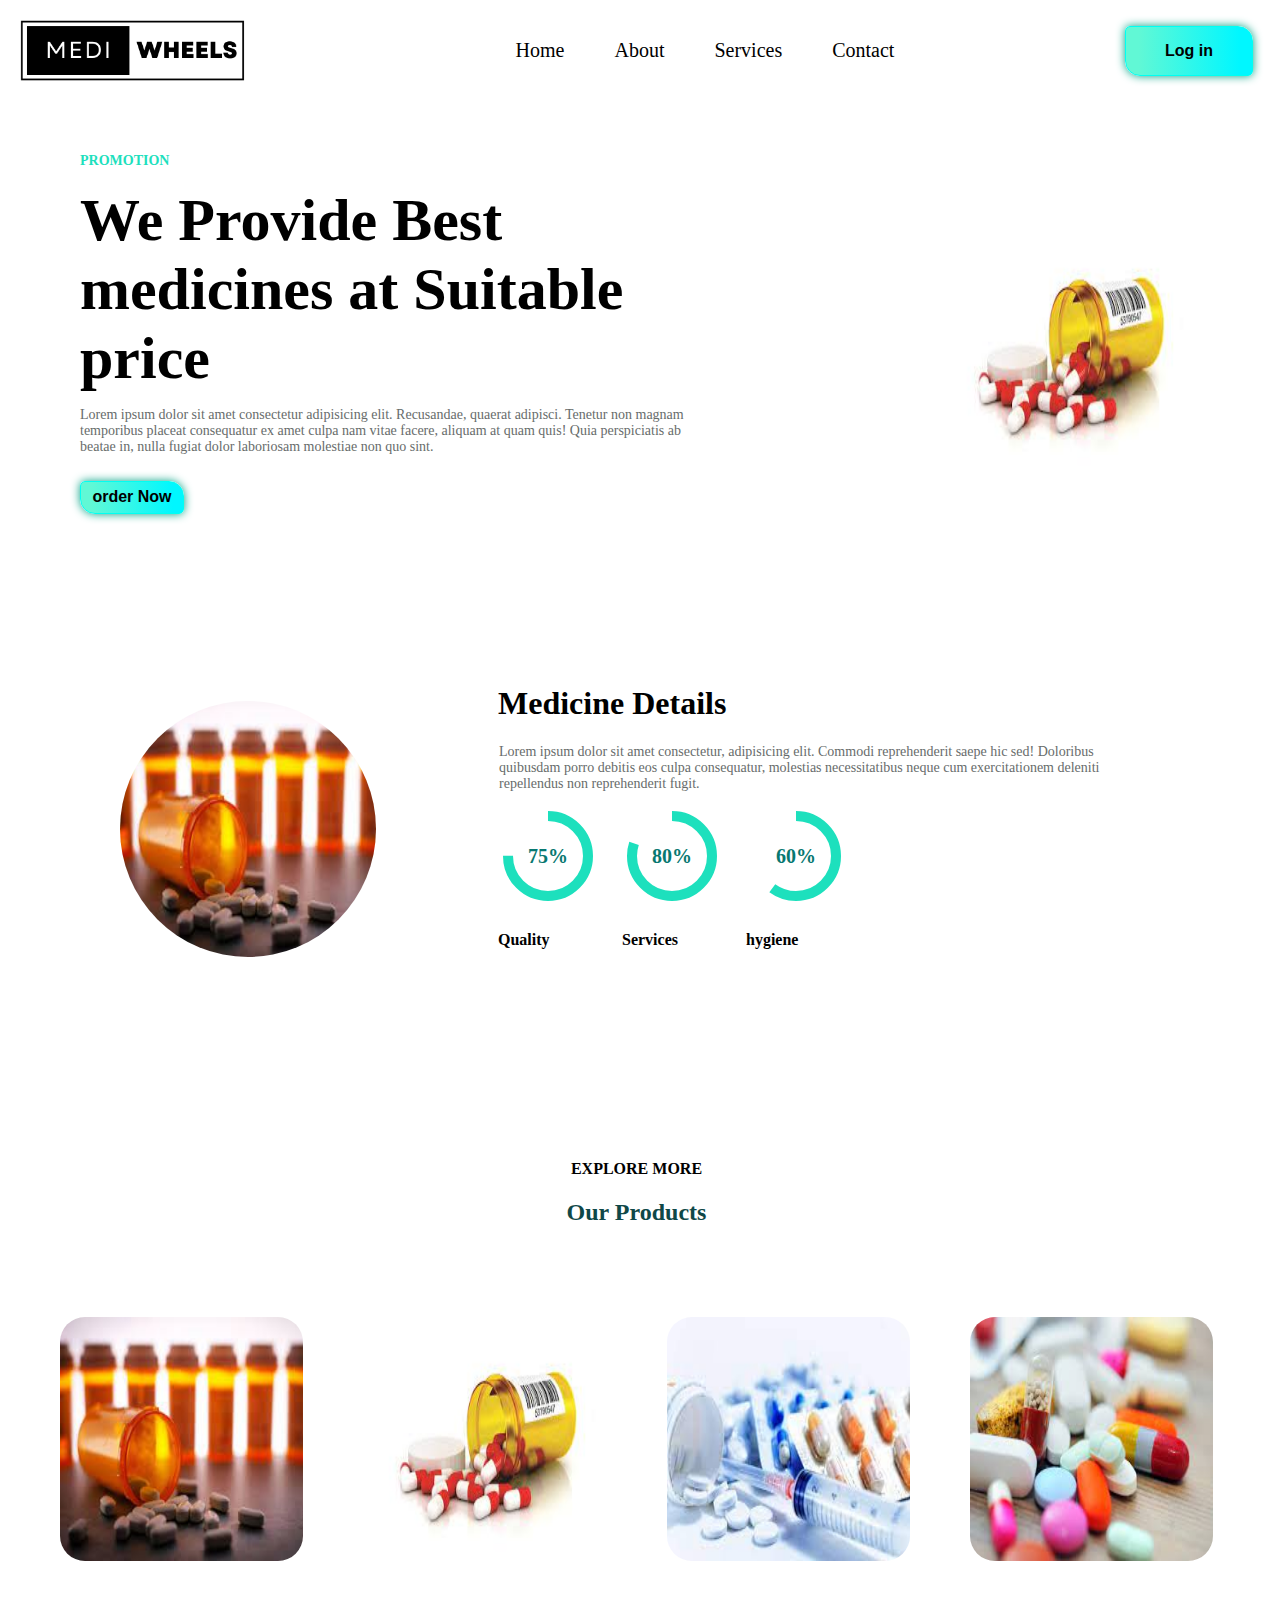
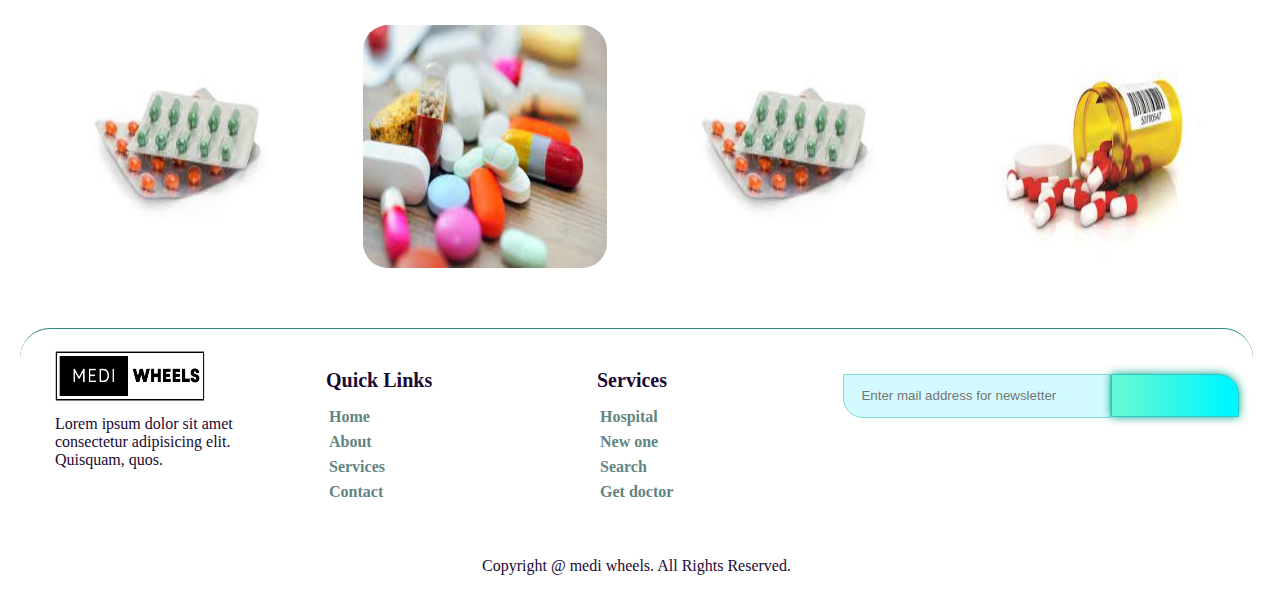
<file: order.html>
<!DOCTYPE html>
<html lang="en">

<head>
    <meta charset="UTF-8">
    <meta name="viewport" content="width=device-width, initial-scale=1.0">
    <title>medi wheels</title>
    <link rel="stylesheet" href="order.css">
    <link rel="stylesheet" href="global.css">
    <link rel="stylesheet" href="https://cdnjs.cloudflare.com/ajax/libs/font-awesome/6.5.1/css/all.min.css"
        integrity="sha512-DTOQO9RWCH3ppGqcWaEA1BIZOC6xxalwEsw9c2QQeAIftl+Vegovlnee1c9QX4TctnWMn13TZye+giMm8e2LwA=="
        crossorigin="anonymous" referrerpolicy="no-referrer" />

    <script src="order.js"></script>
</head>


<div class="navbar flex">

    <img src="medi-wheels-logo.png" alt="logo">
    <nav>
        <ul class="flex">
            <li><a href="index.html">Home</a></li>
            <li><a href="about.html">About</a></li>
            <li><a href="services.html">Services</a></li>
            <li><a href="contact.html">Contact</a></li>
        </ul>
    </nav>
    <button class="login">Log in</button>
</div>

<!--#############HERO SECTION STARTS#############-->
<main>
    <section class="hero">
        <div class="hero-left">
            <h2>PROMOTION</h2>
            <h1>We Provide Best medicines at Suitable price </h1>
            <p>Lorem ipsum dolor sit amet consectetur adipisicing elit. Recusandae, quaerat adipisci. Tenetur non
                magnam temporibus placeat consequatur ex amet culpa nam vitae facere, aliquam at quam quis! Quia
                perspiciatis ab beatae in, nulla fugiat dolor laboriosam molestiae non quo sint.</p>

            <button class="book">order Now</button>


        </div>
        <div class="hero-right">
            <img src="pills.jpeg.jpg" alt="care_hospital_img">
        </div>
    </section>
</main>


<!---------------hero part 2-------------->

<div class="below-hero">
    <div class="b_left">
        <img src="pills-2.jpeg.jpg" alt="astha hospital image">

    </div>
    <div class="b_right">
        <h1>Medicine Details</h1>
        <p>Lorem ipsum dolor sit amet consectetur, adipisicing elit. Commodi reprehenderit saepe hic sed! Doloribus
            quibusdam porro debitis eos culpa consequatur, molestias necessitatibus neque cum exercitationem
            deleniti repellendus non reprehenderit fugit.
        </p>
        <div class="circle-rating" data-percent="75">
            <svg class="circle-rating-svg">
                <circle class="circle-rating-background" cx="50%" cy="50%" r="40%"></circle>
                <circle class="circle-rating-progress" cx="50%" cy="50%" r="40%"></circle>
            </svg>
            <div class="percent">75%</div>
            <div class="Quality">
                <h4>Quality</h4>
            </div>
        </div>


        <div class="circle-rating" data-percent="80">
            <svg class="circle-rating-svg">
                <circle class="circle-rating-background" cx="50%" cy="50%" r="40%"></circle>
                <circle class="circle-rating-progress" cx="50%" cy="50%" r="40%"></circle>
            </svg>
            <div class="percent">80%</div>
            <div class="Quality">
                <h4>Services</h4>
            </div>
        </div>

        <div class="circle-rating" data-percent="60">
            <svg class="circle-rating-svg">
                <circle class="circle-rating-background" cx="50%" cy="50%" r="40%"></circle>
                <circle class="circle-rating-progress" cx="50%" cy="50%" r="40%"></circle>
            </svg>
            <div class="percent">60%</div>
            <div class="Quality">
                <h4>hygiene</h4>
            </div>
        </div>


    </div>





</div>


<!-------------------------------------FOOTER SECTION---------------------------------------------------------------->

<div class="img-galary">
    <div class="para">
        <h4>EXPLORE MORE</h4>
    </div>
    <div class="heading">
        <h2>Our Products</h2>
    </div>

    <div class="container">
        <div class="i1">
            <img src="pills-2.jpeg.jpg">
        </div>
        <div class="i2">
            <img src="pills.jpeg.jpg">

        </div>
        <div class="i3">
            <img src="injection.jpeg.jpg">
        </div>
        <div class="i4">
            <img src="tablet.jpeg.jpg">
        </div>
    </div>

    <div class="container">
        <div class="i5">
            <img src="tablet-3.jpeg.jpg">
        </div>
        <div class="i6">
            <img src="tablet.jpeg.jpg">
        </div>
        <div class="i7">
            <img src="tonic.jpeg.jpg">
        </div>
        <div class="i8">
            <img src="pills.jpeg.jpg">
        </div>
    </div>
</div>


<footer>
    <div class="footer flex">

        <div class="c-1">
            <img src="medi-wheels-logo.png" alt="">
            <p>Lorem ipsum dolor sit amet consectetur adipisicing elit. Quisquam, quos.</p>
        </div>
        <div class="c-2">
            <h2>Quick Links</h2>
            <ul>
                <li><a href="index.html">Home</a></li>
                <li><a href="about.html">About</a></li>
                <li><a href="services.html">Services</a></li>
                <li><a href="contact.html">Contact</a></li>
            </ul>
        </div>

        <div class="c-3">
            <h2>Services</h2>
            <ul>
                <li><a href="index.html">Hospital</a></li>
                <li><a href="about.html">New one</a></li>
                <li><a href="services.html">Search</a></li>
                <li><a href="contact.html">Get doctor</a></li>
            </ul>
        </div>

        <div class="search-bar-2">

            <input type="text" placeholder="  Enter mail address for newsletter">
            <button class="search-button-2">
                <i class="fas fa-search"></i>

        </div>

    </div>

    <p class="last-line">Copyright @ medi wheels. All Rights Reserved.</p>

</footer>



</body>

</html>
</file>
<file: order.css>
.navbar img {
    width: 250px;
    height: 100%;
  }
  
  nav a {
    color: black;
    text-decoration: none;
    margin: 0px 25px 0px 25px;
    font-size: 20px;
  }
  
  .active-indicator {
    align-self: stretch;
    height: 3px;
    position: relative;
    border-radius: 34px;
    background-color: #1de0bd;
  }
  
  nav li {
    list-style: none;
  }
  
  .navbar {
    margin: 0px 0px 0px 0px;
    align-items: center;
    justify-content: space-between;
  }
  
  .hero {
    display: flex;
    align-items: center;
    margin: 60px 0px 30px 0px;
  }
  .hero-right img {
    width: 20vw;
    height: 20vw;
    border-radius: 190px;
  }
  
  .hero-right {
    width: 20vw;
    margin: 56px 10px 10px 220px;
  }
  
  .hero-left {
    width: 50vw;
    font-size: 30px;
    margin: 0px 0px 0px 60px;
  }
  .hero-left h1 {
    margin: 17px 0px 11px 0px;
  }
  .hero-left h2 {
    font-size: 14px;
    color: #1de0bd;
  }
  
  .hero-left p {
    font-size: 14px;
    color: #676c6b;
  }
  .book {
    width: 104px;
    height: 33px;
    margin: 12px 0px 0px 0px;
  }
  
  /* Below hero */
  
  .below-hero {
    display: flex;
    align-items: center;
    margin: 150px 0px 0px 0px;
  }
  .b_left img {
    width: 20vw;
    height: 20vw;
    border-radius: 190px;
    margin: 0px 0px 0px 100px;
  }
  .b_right p {
    font-size: 14px;
    color: #676c6b;
    padding: 0px 0px 0px 1px;
  }
  .b_right {
    padding: 0px 100px 50px 122px;
  }
  .b_left h1 {
    margin: 17px 0px 11px 0px;
  }
  
  .circle-rating {
    position: relative;
    width: 100px;
    height: 100px;
    display: inline-block;
    margin-right: 20px;
  }
  
  .circle-rating-svg {
    width: 100%;
    height: 100%;
  }
  
  .circle-rating-background {
    fill: none;
    stroke-width: 10%;
  }
  
  .circle-rating-progress {
    fill: none;
    stroke-width: 10%;
    stroke: #1de0bd;
    stroke-width: 10%;
    stroke-dasharray: 0, 100%;
    transform: rotate(-90deg);
    transform-origin: 50% 50%;
    transition: stroke-dasharray 0.5s;
  }
  
  .percent {
    position: absolute;
    top: 50%;
    left: 50%;
    transform: translate(-50%, -50%);
    font-size: 20px;
    font-weight: bold;
    color: #087871;
  }
  .Quality {
    padding: 0px 0px 0px 0px;
  }
  
  .circle-rating-progress2 {
    fill: none;
    stroke-width: 10%;
    stroke: #ff0000;
    stroke-width: 10%;
    stroke-dasharray: 0, 100%;
    transform: rotate(-90deg);
    transform-origin: 50% 50%;
    transition: stroke-dasharray 0.5s;
  }
  
  /*     FOOTER  */
  
  .container {
    display: flex;
  }
  
  .container img {
    width: 19vw;
    height: 19vw;
    margin: 30px;
    border-radius: 25px;
  }
  .img-galary {
    display: flex;
    flex-direction: column;
    align-items: center;
    padding: 140px 0px 0px 0px;
  }
  .img-galary h2 {
    margin: 0px 0px 61px 0px;
    color: #0f4848;
  }
  
  /* footer section*/
  
  .footer {
    display: flex;
    margin: 26px 0px 0px 0px;
    border-top: #298c7f solid 1px;
    border-radius: 30px;
  }
  
  .footer img {
    width: 150px;
    height: 50px;
    margin: 22px 0px 0px 20px;
  }
  
  .search-bar-2 {
    display: flex;
    margin: 45px 0px 0px -10px;
  }
  
  .search-bar-2 input {
    margin: 0px 0px 0px 20px;
    padding: 0px 0px 0px 10px;
    width: 20vw;
    height: 42px;
    background-color: #d3fbff;
    border: 1px solid #7aded3;
    border-radius: 0px 0px 0px 20px;
  }
  
  .search-button-2 {
    width: 10vw;
    height: 43px;
    border-radius: 0px 20px 0px 0px;
    background-color: #4aefd9b8;
    border: 1px solid #27cac8;
  }
  footer p {
    margin: 10px 0px 0px 20px;
    font-size: 16px;
    color: #1b0935;
  }
  .c-1,
  .c-2,
  .c-3 {
    width: 20vw;
    margin: 0px 0px 0px 15px;
  }
  
  .c-2 h2,
  .c-3 h2 {
    font-size: 20px;
    margin: 40px 0px 0px 20px;
    color: #1b0935;
  }
  
  .c-2 ul li,
  .c-3 ul li {
    list-style: none;
    margin: 7px 0px 0px -17px;
  }
  
  .c-2 ul li a,
  .c-3 ul li a {
    text-decoration: none;
    color: #618582;
    font-size: 16px;
    font-weight: 550;
  }
  
  .last-line {
    margin: 60px 6px 10px 500px;
    font-size: 16px;
    color: #1b0935;
  }
</file>
<file: global.css>
body {
  margin: 20px 27px 20px 20px;
}

.flex {
  display: flex;
}
button {
  width: 10vw;
  height: 50px;
  font-size: 16px;
  font-weight: 700;
  border-radius: 5px 15px 5px 15px;
  background: linear-gradient(90deg, #61f8d5 10%, #00f7ff 90%);
  border: 1px solid #00fff2;
  box-shadow: #02a284 0px 0px 10px;
  cursor: pointer;
  transition: transform 0.3s ease;
}

button:hover {
  transform: scale(1.009);
  background: linear-gradient(90deg, #00f7ff 10%, #61f8d5 90%);
  border: 1px solid #00fff2;
  box-shadow: #02a284 0px 0px 10px;
  cursor: pointer;
}

/* navbar */

.navbar img {
  width: 225px;
  height: 100%;
}

nav a {
  color: black;
  text-decoration: none;
  margin: 0px 25px 0px 25px;
  font-size: 20px;
}

.active-indicator {
  align-self: stretch;
  height: 3px;
  position: relative;
  border-radius: 34px;
  background-color: #1de0bd;
}

nav li {
  list-style: none;
}

.navbar {
  margin: 0px 0px 0px 0px;
  align-items: center;
  justify-content: space-between;
}

/* footer section*/

.footer {
  display: flex;
  margin: 26px 0px 0px 0px;
  border-top: #298c7f solid 1px;
  border-radius: 30px;
}

.footer img {
  width: 150px;
  margin: 22px 0px 0px 20px;
}

.search-bar-2 {
  display: flex;
  margin: 45px 0px 0px -10px;
}

.search-bar-2 input {
  margin: 0px 0px 0px 20px;
  padding: 0px 0px 0px 10px;
  width: 20vw;
  height: 42px;
  background-color: #d3fbff;
  border: 1px solid #7aded3;
  border-radius: 0px 0px 0px 20px;
}

.search-button-2 {
  width: 10vw;
  height: 43px;
  border-radius: 0px 20px 0px 0px;
  background-color: #4aefd9b8;
  border: 1px solid #27cac8;
}
footer p {
  margin: 10px 0px 0px 20px;
  font-size: 16px;
  color: #1b0935;
}
.c-1,
.c-2,
.c-3 {
  width: 20vw;
  margin: 0px 0px 0px 15px;
}

.c-2 h2,
.c-3 h2 {
  font-size: 20px;
  margin: 40px 0px 0px 20px;
  color: #1b0935;
}

.c-2 ul li,
.c-3 ul li {
  list-style: none;
  margin: 7px 0px 0px -17px;
}

.c-2 ul li a,
.c-3 ul li a {
  text-decoration: none;
  color: #618582;
  font-size: 16px;
  font-weight: 550;
}

.last-line {
  margin: 40px 0px 10px 0px;
  font-size: 16px;
  color: #1b0935;
  justify-content: center;
  display: flex;
}

.search-bar {
  display: flex;
  margin: 20px 0px 0px 0px;
}

.search-bar input {
  margin: 0px 0px 0px 240px;
  padding: 0px 0px 0px 10px;
  width: 50vw;
  height: 42px;
  box-shadow: #99e9da 0px 0px 10px;
  background-color: #d3fbff;
  border: 1px solid #7aded3;
  border-radius: 0px 0px 0px 20px;
}

.search-button {
  width: 10vw;
  height: 43px;
  border-radius: 0px 20px 0px 0px;
}
</file>
